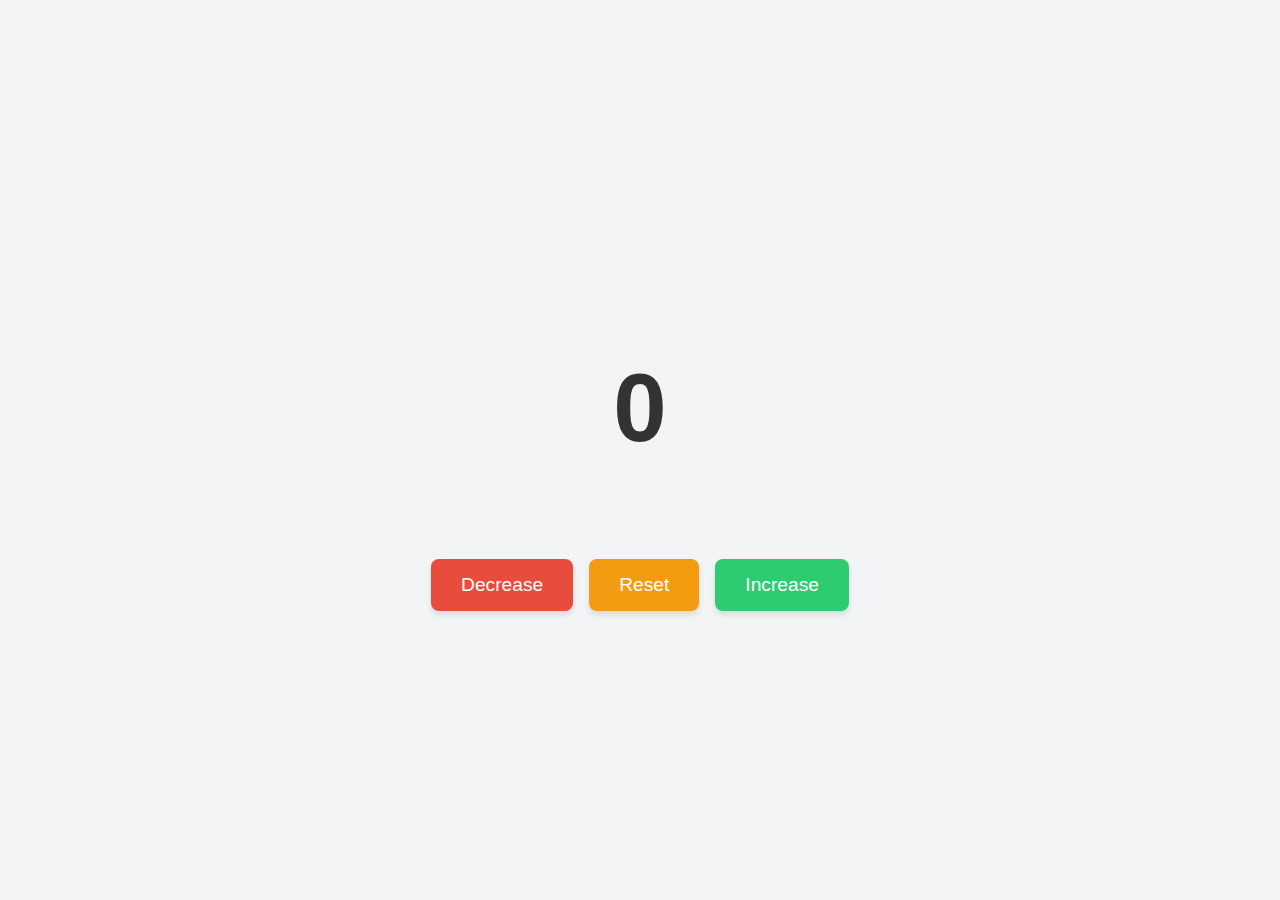
<file: index.html>
<!DOCTYPE html>
<html lang="en">
<head>
    <meta charset="UTF-8">
    <meta name="viewport" content="width=device-width, initial-scale=1.0">
    <link rel="stylesheet" href="style.css">
    <title>Counter</title>
</head>
<body>
    <h1 id="count">0</h1>
    <div class="total">
        <button id="decrease" class="btn">Decrease</button>
        <button id="reset" class="btn">Reset</button>
        <button id="increase" class="btn">Increase</button>
    </div>
</body>
<script src="script.js"></script>
</html>
</file>
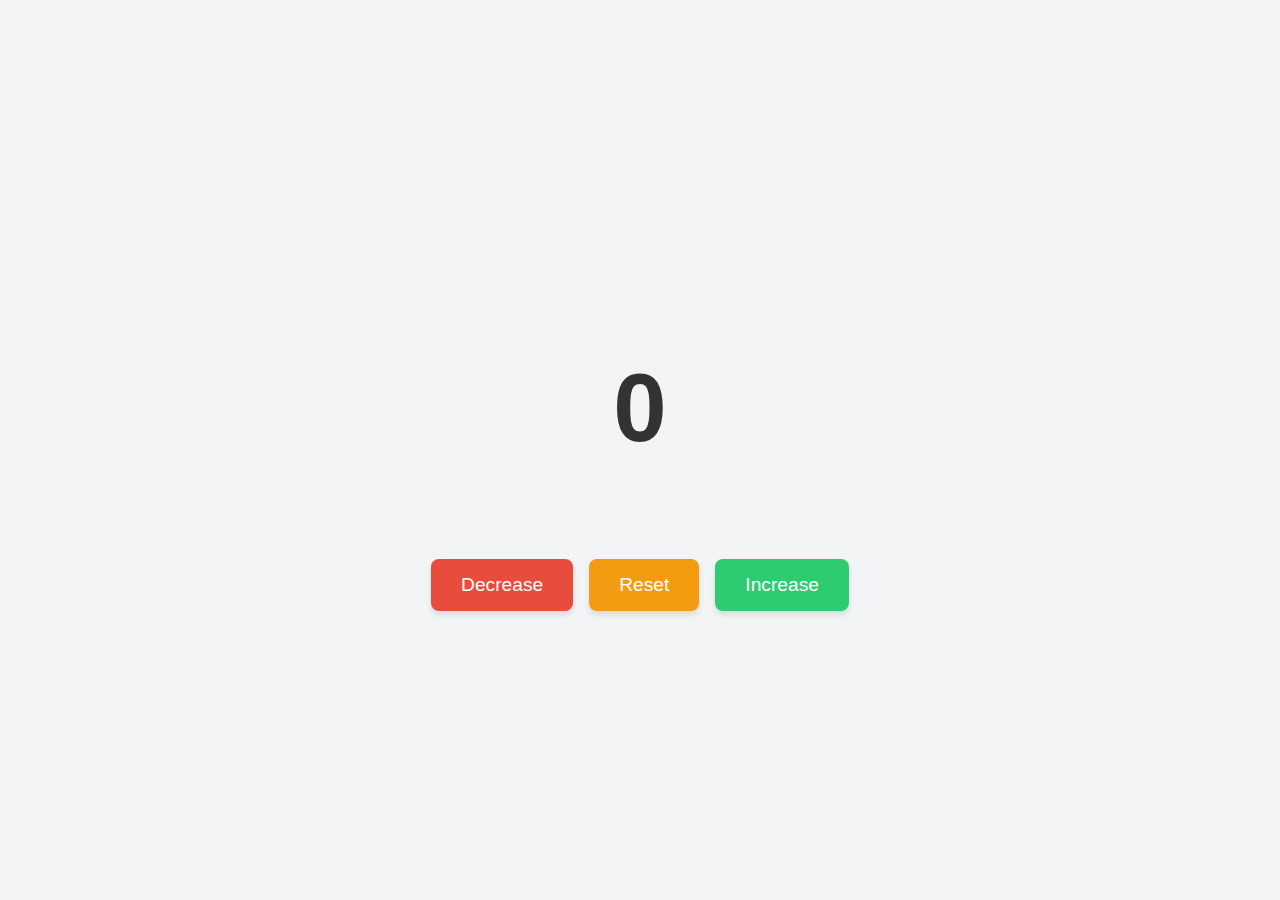
<file: decres.html>
<!DOCTYPE html>
<html lang="en">
<head>
    <meta charset="UTF-8">
    <meta name="viewport" content="width=device-width, initial-scale=1.0">
    <link rel="stylesheet" href="dec.css">
    <title>Document</title>
</head>
<body>
    <h1 id="count">0</h1>
    <div class="total">
        <button id="decrease" class="btn">Decrease</button>
        <button id="reset" class="btn">Reset</button>
        <button id="increase" class="btn">Increase</button>
    </div>
</body>
<script src="dec.js"></script>
</html>
</file>
<file: style.css>
Base styles
* {
    margin: 0;
    padding: 0;
    box-sizing: border-box;
}

body {
    font-family: 'Arial', sans-serif;
    background-color: #f3f4f6;
    display: flex;
    flex-direction: column;
    align-items: center;
    justify-content: center;
    height: 100vh;
    margin: 0;
}

h1 {
    font-size: 6rem;
    color: #333;
    transition: color 0.3s ease, transform 0.3s ease;
}

.total {
    margin-top: 2rem;
    display: flex;
    gap: 1rem;
}

.btn {
    font-size: 1.2rem;
    padding: 15px 30px;
    background-color: #3498db;
    color: white;
    border: none;
    border-radius: 8px;
    cursor: pointer;
    transition: transform 0.2s ease, background-color 0.3s ease;
    box-shadow: 0 4px 6px rgba(0, 0, 0, 0.1);
}

.btn:hover {
    background-color: #2980b9;
    transform: translateY(-4px);
    box-shadow: 0 6px 10px rgba(0, 0, 0, 0.1);
}

.btn:active {
    transform: translateY(2px);
}

#decrease {
    background-color: #e74c3c;
}

#decrease:hover {
    background-color: #c0392b;
}

#reset {
    background-color: #f39c12;
}

#reset:hover {
    background-color: #e67e22;
}

#increase {
    background-color: #2ecc71;
}

#increase:hover {
    background-color: #27ae60;
}


@keyframes pulse {
    0% {
        transform: scale(1);
        color: #333;
    }
    50% {
        transform: scale(1.1);
        color: #1252f3;
    }
    100% {
        transform: scale(1);
        color: #333;
    }
}


#count {
    animation: pulse 1s ease-in-out infinite;
}
</file>
<file: dec.css>
Base styles
* {
    margin: 0;
    padding: 0;
    box-sizing: border-box;
}

body {
    font-family: 'Arial', sans-serif;
    background-color: #f3f4f6;
    display: flex;
    flex-direction: column;
    align-items: center;
    justify-content: center;
    height: 100vh;
    margin: 0;
}

h1 {
    font-size: 6rem;
    color: #333;
    transition: color 0.3s ease, transform 0.3s ease;
}

.total {
    margin-top: 2rem;
    display: flex;
    gap: 1rem;
}

.btn {
    font-size: 1.2rem;
    padding: 15px 30px;
    background-color: #3498db;
    color: white;
    border: none;
    border-radius: 8px;
    cursor: pointer;
    transition: transform 0.2s ease, background-color 0.3s ease;
    box-shadow: 0 4px 6px rgba(0, 0, 0, 0.1);
}

.btn:hover {
    background-color: #2980b9;
    transform: translateY(-4px);
    box-shadow: 0 6px 10px rgba(0, 0, 0, 0.1);
}

.btn:active {
    transform: translateY(2px);
}

#decrease {
    background-color: #e74c3c;
}

#decrease:hover {
    background-color: #c0392b;
}

#reset {
    background-color: #f39c12;
}

#reset:hover {
    background-color: #e67e22;
}

#increase {
    background-color: #2ecc71;
}

#increase:hover {
    background-color: #27ae60;
}


@keyframes pulse {
    0% {
        transform: scale(1);
        color: #333;
    }
    50% {
        transform: scale(1.1);
        color: #1252f3;
    }
    100% {
        transform: scale(1);
        color: #333;
    }
}


#count {
    animation: pulse 1s ease-in-out infinite;
}
</file>
